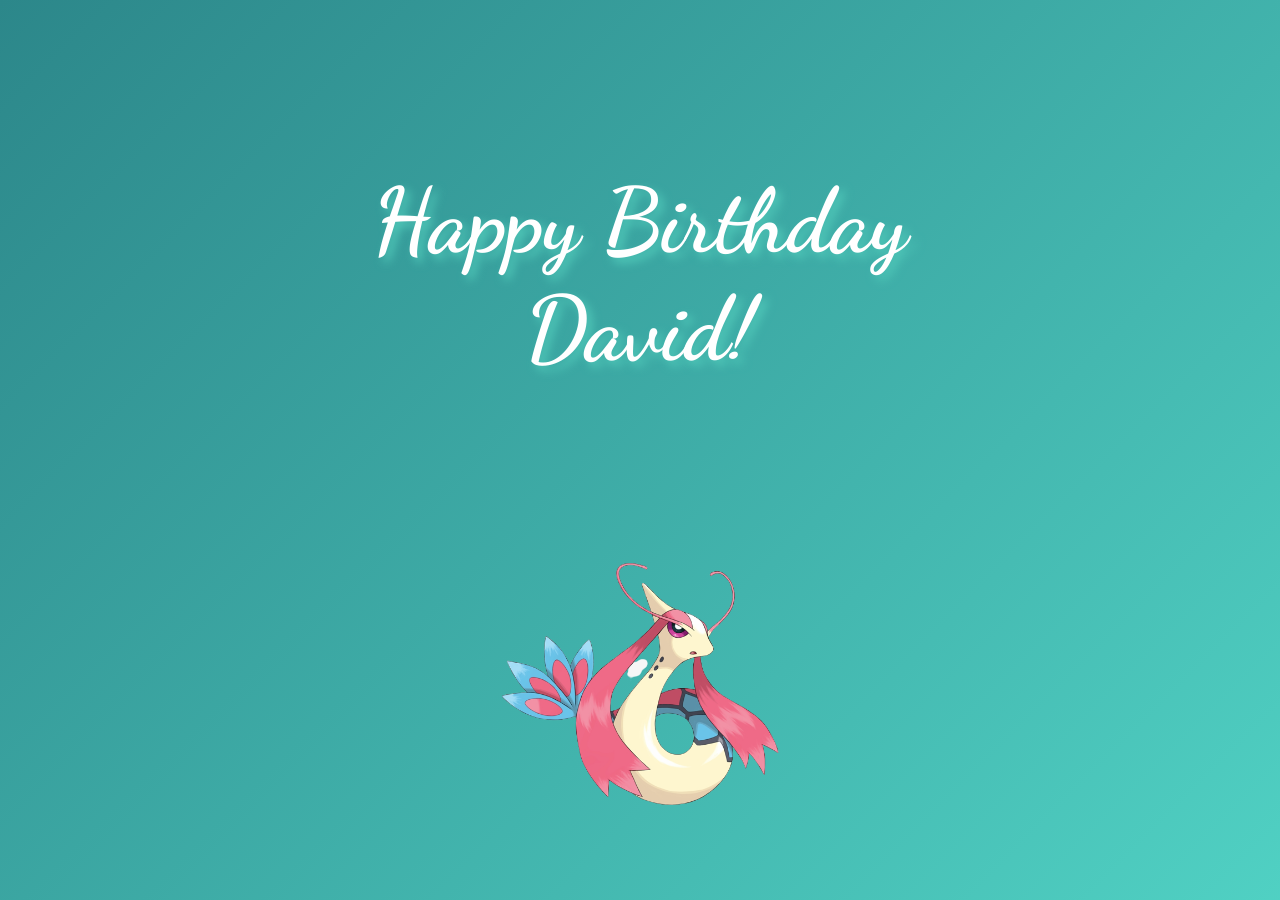
<file: index.html>
<!DOCTYPE html>
<html lang="en">
<head>
    <meta charset="UTF-8">
    <meta http-equiv="X-UA-Compatible" content="IE=edge">
    <meta name="viewport" content="width=device-width, initial-scale=1.0">
    <link rel="stylesheet" href="css/mainstyle.css">
    <link rel="preconnect" href="https://fonts.googleapis.com">
    <link rel="preconnect" href="https://fonts.gstatic.com" crossorigin>
    <link href="https://fonts.googleapis.com/css2?family=Inter:wght@200;400;700&display=swap" rel="stylesheet">
    <link rel="preconnect" href="https://fonts.googleapis.com">
    <link rel="preconnect" href="https://fonts.gstatic.com" crossorigin>
    <link href="https://fonts.googleapis.com/css2?family=Dancing+Script:wght@400;700&display=swap" rel="stylesheet">
    <title>Happy birthday!</title>
</head>
<body>
    <section class="container">
        <section class="title">
            <h1>Happy Birthday<br> David!</h1>
        </section>
        <section class="milotic">
            <a href="html/bdaynote.html">
                <img src="images/milotic.png" alt="milotic - mermaid pokemon">
            </a>
        </section>
    </section>

    
</body>
</html>
</file>
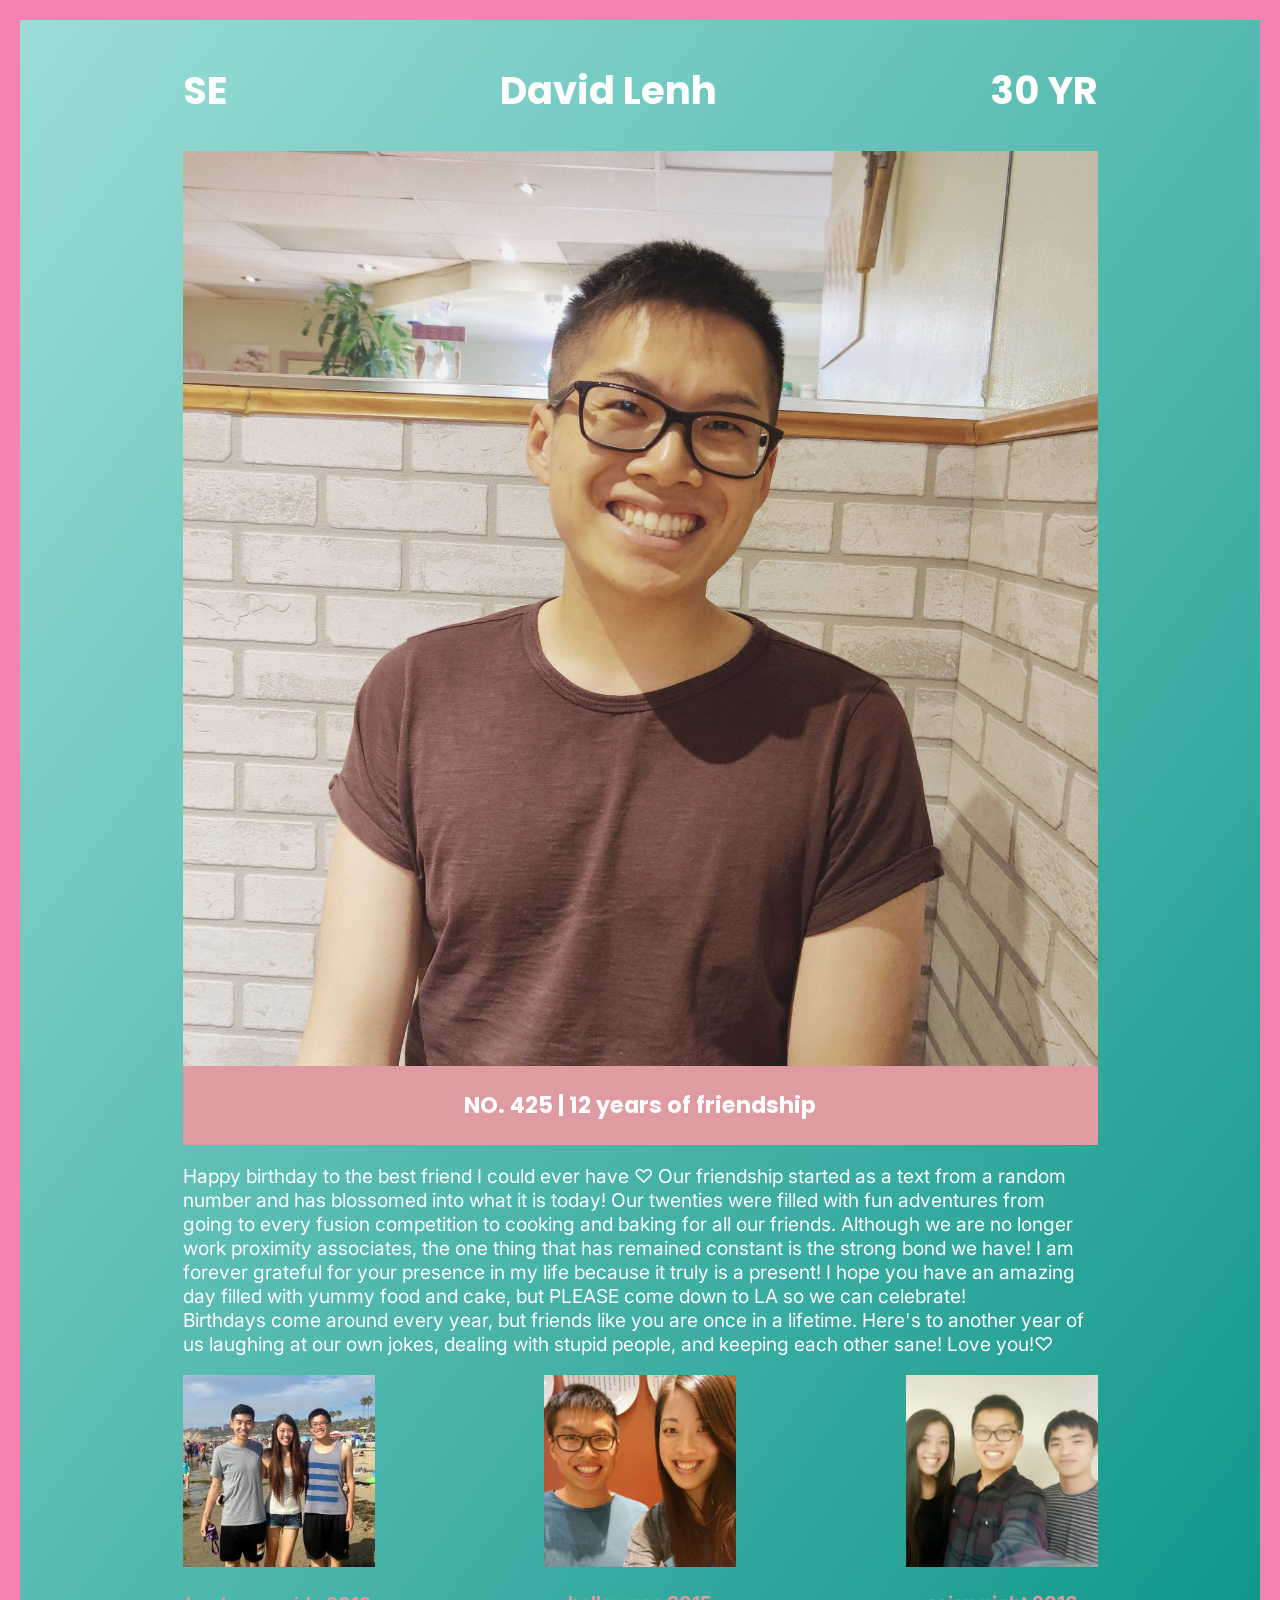
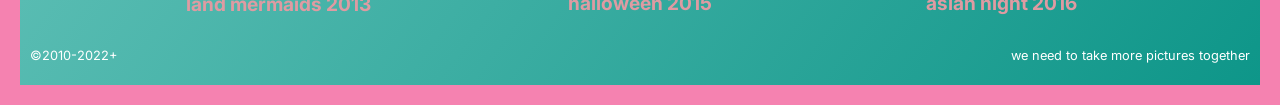
<file: html/bdaynote.html>
<!DOCTYPE html>
<html lang="en">
<head>
    <meta charset="UTF-8">
    <meta http-equiv="X-UA-Compatible" content="IE=edge">
    <meta name="viewport" content="width=device-width, initial-scale=1.0">
    <link rel="preconnect" href="https://fonts.googleapis.com">
    <link rel="preconnect" href="https://fonts.gstatic.com" crossorigin>
    <link href="https://fonts.googleapis.com/css2?family=Inter:wght@200;400&family=Poppins:wght@400;700&display=swap" rel="stylesheet">
    <link rel="stylesheet" href="../css/bdaystyle.css">
    <title>Happy 30th to my best friend!</title>
</head>
<body>
    <section class="container">
        <header class="header">
            <h2>SE</h2>
            <h1>David Lenh</h1>
            <h2>30 YR</h2>
        </header>
        <section class="david">
            <img src="../images/david.jpg" class="mainpic" alt="best friend david smiling">
        </section>
        <section class="info">
            <h3>NO. 425 | 12 years of friendship</h3>
        </section>
        <section class="message">
            <p>Happy birthday to the best friend I could ever have ♡ Our friendship started as a text from a random number and has blossomed into what it is today! Our twenties were filled with fun adventures from going to every fusion competition to cooking and baking for all our friends. Although we are no longer work proximity associates, the one thing that has remained constant is the strong bond we have! I am forever grateful for your presence in my life because it truly is a present! I hope you have an amazing day filled with yummy food and cake, but PLEASE come down to LA so we can celebrate!
            <br>
            Birthdays come around every year, but friends like you are once in a lifetime. Here's to another year of us laughing at our own jokes, dealing with stupid people, and keeping each other sane! Love you!♡</p>
        </section>
        <section class="memories">
            <section class="beach">
                <img src="../images/beach.jpeg" alt="3 friends on the beach in san diego">
                <p>land mermaids 2013</p>
            </section>
            <section class="halloween">
                <img src="../images/halloween.jpg" alt="2 friends taking a selfie on halloween">
                <p>halloween 2015</p>
            </section>
            <section>
                <img src="../images/club.jpg" alt="3 friends taking a selfie">
                <p>asian night 2016</p>
            </section>
        </section>
        <footer>
            <p>©2010-2022+</p>
            <p>we need to take more pictures together</p>
        </footer>
    </section>
</body>
</html>
</file>
<file: css/mainstyle.css>
html, body{
    width: 100%;
    height: 100%;
    margin: 0;
}

body{
    background: linear-gradient(-45deg, #eb98a8, #487ae7, #5ce9d6, #2c878a);
    background-size: 400% 400%;
    animation: gradient 15s ease infinite;
}

@keyframes gradient {
    0% {
        background-position: 0% 50%;
    }
    50% {
        background-position: 100% 50%;
    }
    100%{
        background-position: 0% 50%;
    }
}

.container{
    display: flex;
    flex-direction: column;
    justify-content: space-evenly;
    height: 100%;
    width: auto;
}

h1{
    font-family: 'Dancing Script', sans-serif;
    font-weight: bold;
    font-size: 10vh;
    text-align: center;
    color: white;
    text-shadow: 5px 5px 10px #51caba;

}

.milotic{
    align-self: center;
}

.milotic img{
    max-height: 30vh;
    width: auto;
}
</file>
<file: css/bdaystyle.css>
body{
    font-family: 'Inter', sans-serif;
    margin: 0;
    width: 100vw;
    height: 100vh;
    box-sizing: border-box;
}

.container{
    border: 20px solid #f582b0;
    background-color: #30c7b8;
    background: linear-gradient(to right bottom, #9bded7, #0e9689);
    display: flex;
    flex-direction: column;
    justify-content: space-evenly;
    align-items: center;
    padding: 10px;
}

img{
    width: 30vh;
    height: auto;
}

/*header*/
.header{
    font-family: 'poppins', sans-serif;
    width: 75%;
    font-weight: bold;
    color: white;
    font-size: 2vw;
    display: flex;
    justify-content: space-between;
}
h1{
    font-size: 3vw;
}

/*main picture */
.david{
    display: flex;
    justify-content: center;
}
.mainpic{
    width: 75%;
    height: auto;
}
/*banner under picture*/
.info{
    font-family: 'poppins', sans-serif;
    font-size: 1.5vw;
    display: flex;
    justify-content: center;
    width: 75%;
    background: #DE9BA2;
    color: white;
}
/*bday message*/
.message{
    font-size: 1.5vw;
    width: 75%;
    height: auto;
    color: white;
}
/*memories section*/
.memories{
    width: 75%;
    display: flex;
    justify-content: space-between;
    color: #DE9BA2;
    font-weight: bold;
    font-size: 1.5vw;
    text-align: center;
}

.memories img{
    width: 15vw;
    height: auto;
}
/*footer*/
footer{
    color: white;
    font-size: 1vw;
    width: 100%;
    display: flex;
    justify-content: space-between;
}
/* phone view */
@media only screen and (max-width:650px){
    html, body{
        display: flex;
        align-items: center;
        background-color: #30c7b8;
        background: linear-gradient(to right bottom, #0e9689, #9bded7);
    }
    .container{
        border-radius: 2%;
    }
}
</file>
